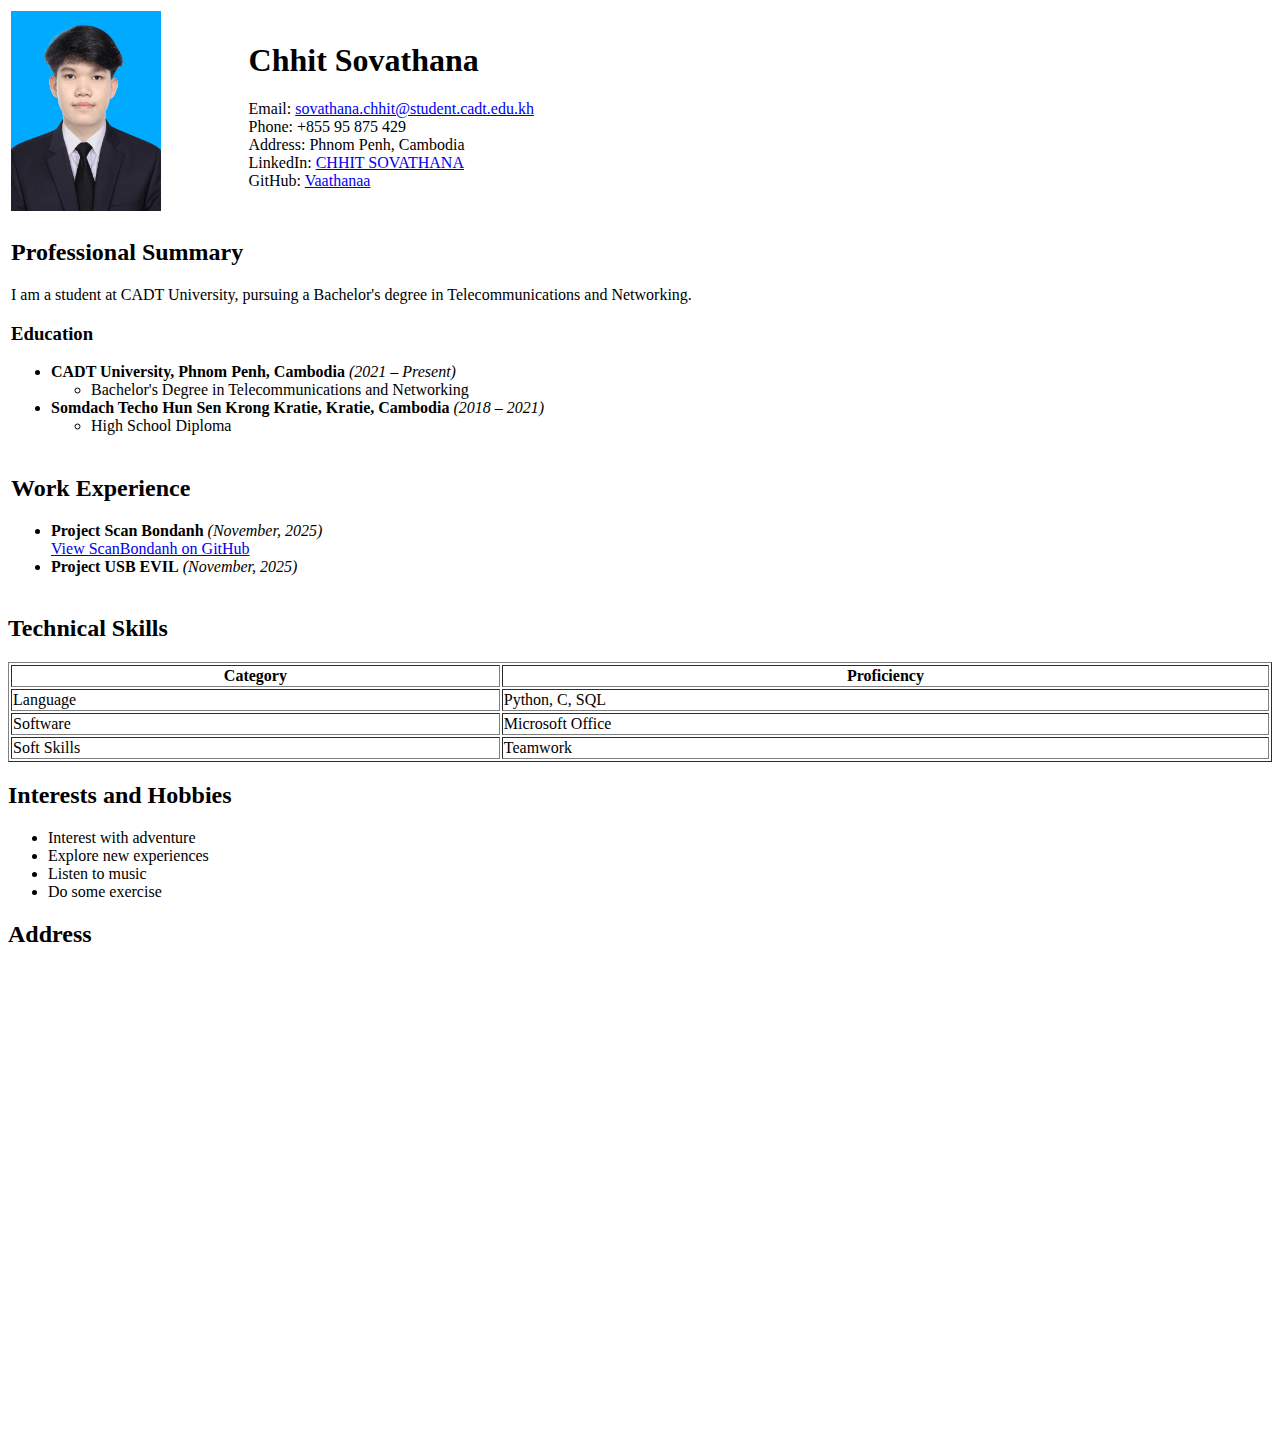
<file: Index.html>
<!DOCTYPE html>
<html lang="en">
  <head>
    <meta charset="UTF-8" />
    <meta name="viewport" content="width=device-width, initial-scale=1.0" />
    <title>Simple CV</title>
  </head>
  <body>
    <table border="0">
      <tr>
        <td>
          <img
            src="Picture.JPG"
            alt="Picture"
            style="width: 150px; height: 200px"
          />
        </td>
        <td>
          <h1>Chhit Sovathana</h1>
          <p>
            Email:
            <a href="mailto:sovathana.chhit@student.cadt.edu.kh">
              sovathana.chhit@student.cadt.edu.kh </a
            ><br />
            Phone: +855 95 875 429<br />
            Address: Phnom Penh, Cambodia<br />
            LinkedIn:
            <a href="https://www.linkedin.com/in/chhit-sovathana-3b3b25228/">
              CHHIT SOVATHANA </a
            ><br />
            GitHub:
            <a href="https://github.com/Vaathanaa">Vaathanaa</a>
          </p>
        </td>
      </tr>

      <tr>
        <td colspan="2">
          <h2>Professional Summary</h2>
          <p>
            I am a student at CADT University, pursuing a Bachelor's degree in
            Telecommunications and Networking.
          </p>

          <h3>Education</h3>
          <ul>
            <li>
              <strong>CADT University, Phnom Penh, Cambodia </strong>
              <em>(2021 – Present)</em>
              <ul>
                <li>Bachelor's Degree in Telecommunications and Networking</li>
              </ul>
            </li>
            <li>
              <strong
                >Somdach Techo Hun Sen Krong Kratie, Kratie, Cambodia </strong
              ><em>(2018 – 2021)</em>
              <ul>
                <li>High School Diploma</li>
              </ul>
            </li>
          </ul>
        </td>
      </tr>

      <tr>
        <td colspan="2">
          <h2>Work Experience</h2>
          <ul>
            <li>
              <strong>Project Scan Bondanh</strong> <em>(November, 2025)</em>
              <br />
              <a href="https://github.com/hornsovisal/Scan-Bondanh"
                >View ScanBondanh on GitHub</a
              >
            </li>
            <li><strong>Project USB EVIL</strong> <em>(November, 2025)</em></li>
          </ul>
        </td>
      </tr>
    </table>

    <h2>Technical Skills</h2>
    <table width="100%" border="1">
      <tr>
        <th>Category</th>
        <th>Proficiency</th>
      </tr>
      <tr>
        <td>Language</td>
        <td>Python, C, SQL</td>
      </tr>
      <tr>
        <td>Software</td>
        <td>Microsoft Office</td>
      </tr>
      <tr>
        <td>Soft Skills</td>
        <td>Teamwork</td>
      </tr>
    </table>

    <h2>Interests and Hobbies</h2>
    <ul>
      <li>Interest with adventure</li>
      <li>Explore new experiences</li>
      <li>Listen to music</li>
      <li>Do some exercise</li>
    </ul>
    <h2>Address</h2>
    <p>
      <iframe
        src="https://www.google.com/maps/embed?pb=!1m18!1m12!1m3!1d4904.819453404893!2d104.90898372596497!3d11.653674438553592!2m3!1f0!2f0!3f0!3m2!1i1024!2i768!4f13.1!3m3!1m2!1s0x310953bad45e4ee1%3A0x6c33cb023d508017!2sCADT%20-%20Innovation%20Center!5e1!3m2!1sen!2skh!4v1768446676681!5m2!1sen!2skh"
        width="100%"
        height="450"
        style="border: 0"
        allowfullscreen=""
        loading="lazy"
        referrerpolicy="no-referrer-when-downgrade"
      ></iframe>
    </p>
  </body>
</html>
</file>
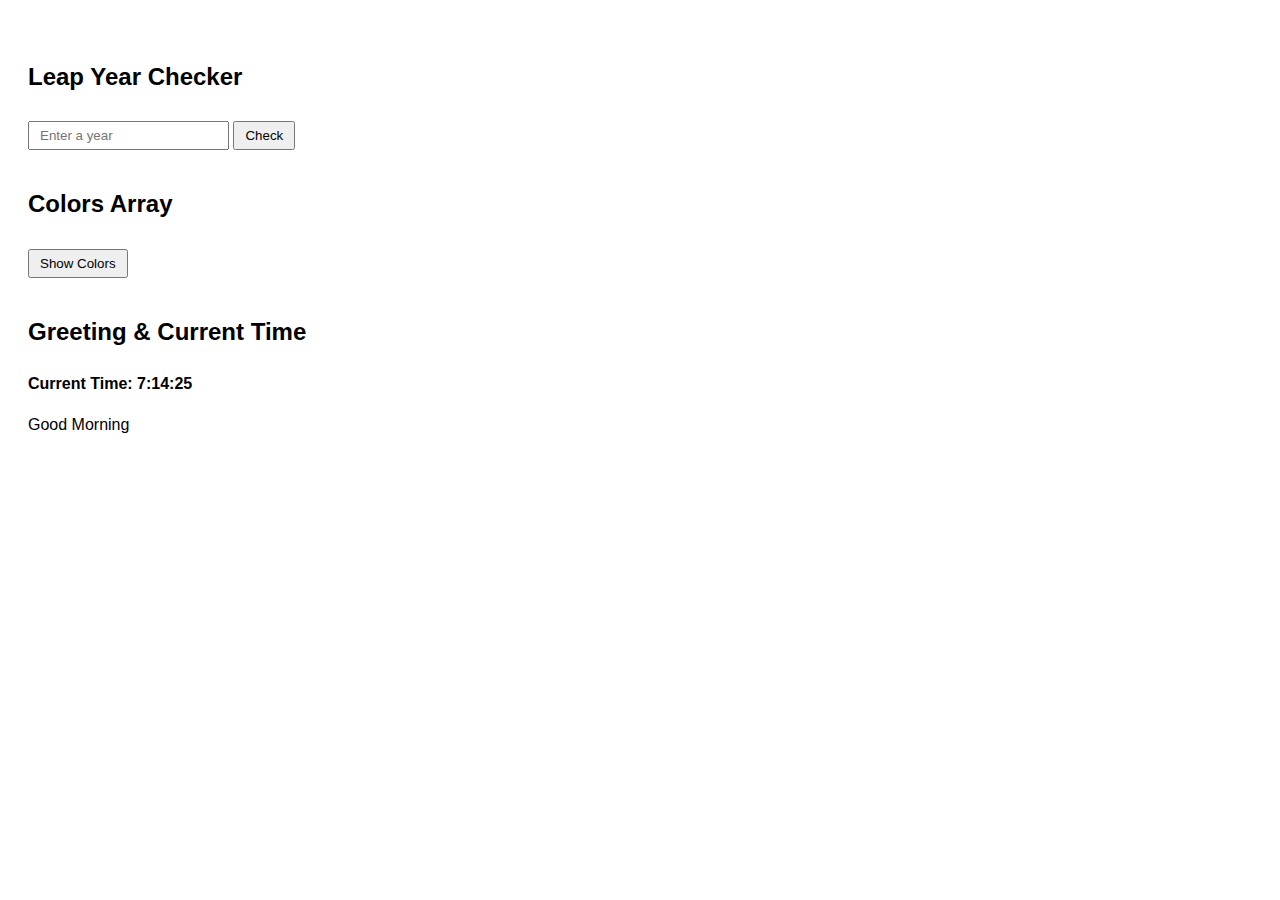
<file: Javascript_LAB1/index.html>
<!DOCTYPE html>
<html lang="en">
<head>
  <meta charset="UTF-8">
  <meta name="viewport" content="width=device-width, initial-scale=1.0">
  <title>Exercises Combined</title>
  <style>
    body {
      font-family: Arial, sans-serif;
      padding: 20px;
      line-height: 1.6;
    }
    h2 {
      margin-top: 30px;
    }
    input, button {
      padding: 5px 10px;
      margin: 5px 0;
    }
    #colorResult {
      font-weight: bold;
      margin-top: 10px;
    }
    #currentTime {
      font-weight: bold;
    }
  </style>
</head>
<body>

  <!-- Exercise 1: Leap Year Checker -->
  <h2>Leap Year Checker</h2>
  <input type="number" id="yearInput" placeholder="Enter a year">
  <button onclick="checkLeapYear()">Check</button>
  <p id="result"></p>

  <!-- Exercise 2: Color Array -->
  <h2>Colors Array</h2>
  <button onclick="showColors()">Show Colors</button>
  <p id="colorResult"></p>

  <!-- Exercise 3: Greeting with Time -->
  <h2>Greeting & Current Time</h2>
  <p id="currentTime"></p>
  <p id="greeting"></p>

  <script>
    // Exercise 1: Leap Year Checker
    function checkLeapYear() {
      const year = document.getElementById("yearInput").value;
      const result = document.getElementById("result");

      if (year === "") {
        result.textContent = "Please enter a year.";
        return;
      }

      if ((year % 4 === 0 && year % 100 !== 0) || (year % 400 === 0)) {
        result.textContent = year + " is a leap year.";
      } else {
        result.textContent = year + " is not a leap year.";
      }
    }

    // Exercise 2: Color Array Join
    function showColors() {
      const colors = ["Red", "Green", "White", "Black"];
      const result = colors.join(", ");
      document.getElementById("colorResult").textContent = result;
      console.log(result);
    }

    // Exercise 3: Greeting with Current Time
    function updateTimeAndGreeting() {
      const now = new Date();
      const hour = now.getHours();
      const minutes = now.getMinutes().toString().padStart(2, "0");
      const seconds = now.getSeconds().toString().padStart(2, "0");

      // Update current time
      const timeString = `${hour}:${minutes}:${seconds}`;
      document.getElementById("currentTime").textContent = "Current Time: " + timeString;

      // Update greeting
      const greetingElement = document.getElementById("greeting");
      if (hour >= 5 && hour < 12) {
        greetingElement.textContent = "Good Morning";
      } else if (hour >= 12 && hour < 18) {
        greetingElement.textContent = "Good Afternoon";
      } else {
        greetingElement.textContent = "Good Evening";
      }
    }

    // Update every second
    setInterval(updateTimeAndGreeting, 1000);

    // Initial call
    updateTimeAndGreeting();
  </script>

</body>
</html>
</file>
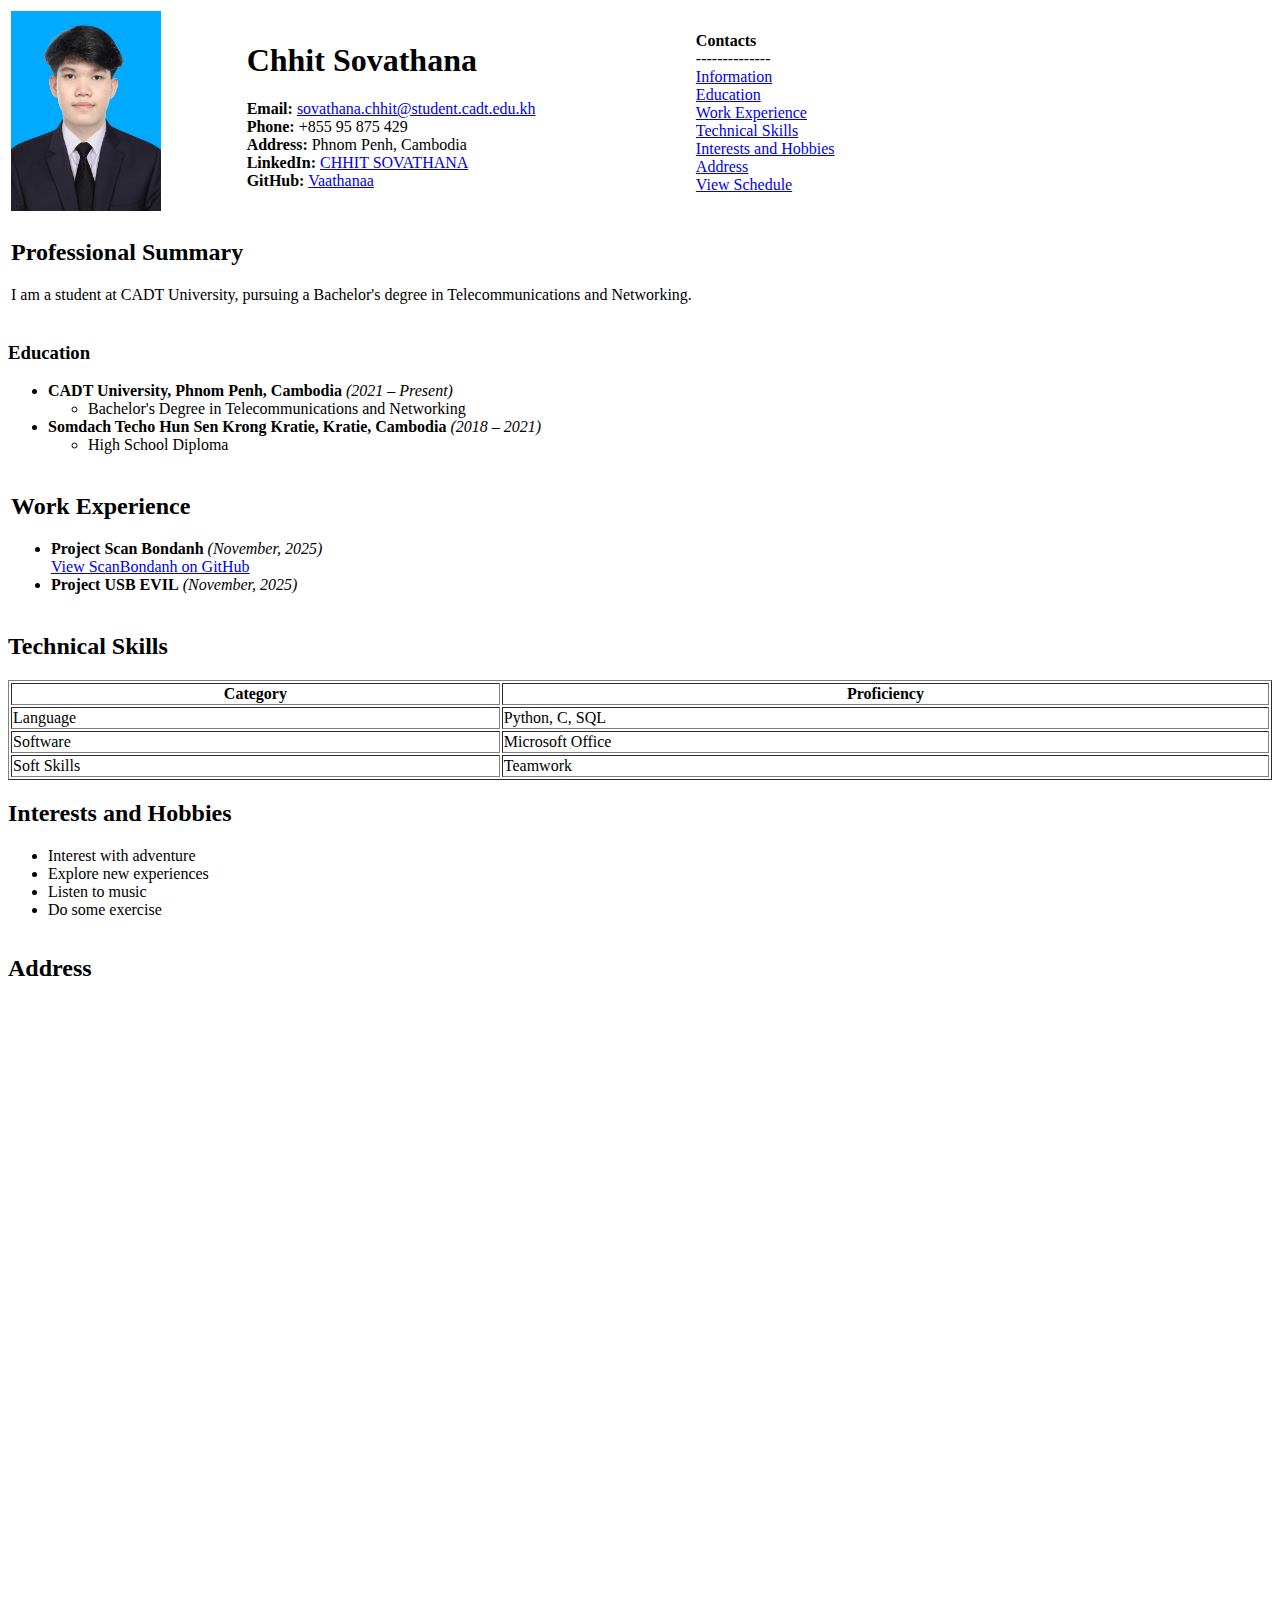
<file: LAB1/Index.html>
<!doctype html>
<html lang="en">
  <head>
    <meta charset="UTF-8" />
    <meta name="viewport" content="width=device-width, initial-scale=1.0" />
    <title>Simple CV</title>
  </head>
  <body>
    <table border="0">
      <tr>
        <td>
          <img
            src="Picture.JPG"
            alt="Picture"
            style="width: 150px; height: 200px"
          />
        </td>
        <td>
          <h1 id="section-about">Chhit Sovathana</h1>
          <p>
            <strong>Email:</strong>
            <a href="mailto:sovathana.chhit@student.cadt.edu.kh">
              sovathana.chhit@student.cadt.edu.kh </a
            ><br />
            <strong>Phone:</strong> +855 95 875 429<br />
            <strong>Address:</strong> Phnom Penh, Cambodia<br />
            <strong>LinkedIn:</strong>
            <a href="https://www.linkedin.com/in/chhit-sovathana-3b3b25228/">
              CHHIT SOVATHANA </a
            ><br />
            <strong>GitHub:</strong>
            <a href="https://github.com/Vaathanaa">Vaathanaa</a>
          </p>
        </td>
        <td>
          <p>
            <strong>Contacts</strong><br />
            --------------<br />
            <a href="#section-about">Information</a><br />
            <a href="#section-education">Education</a> <br />
            <a href="#section-experience">Work Experience</a><br />
            <a href="#section-skills">Technical Skills</a><br />
            <a href="#section-interests">Interests and Hobbies</a><br />
            <a href="#section-address">Address</a><br />
            <a href="schedule.html">View Schedule</a>
          </p>
        </td>
      </tr>

      <tr>
        <td colspan="2">
          <h2>Professional Summary</h2>
          <p>
            I am a student at CADT University, pursuing a Bachelor's degree in
            Telecommunications and Networking.
          </p>
        </td>
      </tr>
    </table>
    <table>
      <h3 id="section-education">Education</h3>
      <ul>
        <li>
          <strong>CADT University, Phnom Penh, Cambodia </strong>
          <em>(2021 – Present)</em>
          <ul>
            <li>Bachelor's Degree in Telecommunications and Networking</li>
          </ul>
        </li>
        <li>
          <strong>Somdach Techo Hun Sen Krong Kratie, Kratie, Cambodia </strong
          ><em>(2018 – 2021)</em>
          <ul>
            <li>High School Diploma</li>
          </ul>
        </li>
      </ul>
    </table>
    <table>
      <tr>
        <td colspan="2">
          <h2 id="section-experience">Work Experience</h2>
          <ul>
            <li>
              <strong>Project Scan Bondanh</strong> <em>(November, 2025)</em>
              <br />
              <a href="https://github.com/hornsovisal/Scan-Bondanh"
                >View ScanBondanh on GitHub</a
              >
            </li>
            <li><strong>Project USB EVIL</strong> <em>(November, 2025)</em></li>
          </ul>
        </td>
      </tr>
    </table>
    <h2 id="section-skills">Technical Skills</h2>
    <table width="100%" border="1">
      <tr>
        <th>Category</th>
        <th>Proficiency</th>
      </tr>
      <tr>
        <td>Language</td>
        <td>Python, C, SQL</td>
      </tr>
      <tr>
        <td>Software</td>
        <td>Microsoft Office</td>
      </tr>
      <tr>
        <td>Soft Skills</td>
        <td>Teamwork</td>
      </tr>
    </table>

    <h2 id="section-interests">Interests and Hobbies</h2>
    <table>
      <ul>
        <li>Interest with adventure</li>
        <li>Explore new experiences</li>
        <li>Listen to music</li>
        <li>Do some exercise</li>
      </ul>
    </table>
    <h2 id="section-address">Address</h2>
    <table>
      <p>
        <iframe
          src="https://www.google.com/maps/embed?pb=!1m18!1m12!1m3!1d4904.819453404893!2d104.90898372596497!3d11.653674438553592!2m3!1f0!2f0!3f0!3m2!1i1024!2i768!4f13.1!3m3!1m2!1s0x310953bad45e4ee1%3A0x6c33cb023d508017!2sCADT%20-%20Innovation%20Center!5e1!3m2!1sen!2skh!4v1768446676681!5m2!1sen!2skh"
          width="100%"
          height="600"
          style="border: 0"
          allowfullscreen=""
          loading="lazy"
          referrerpolicy="no-referrer-when-downgrade"
        ></iframe>
      </p>
    </table>
  </body>
</html>
</file>
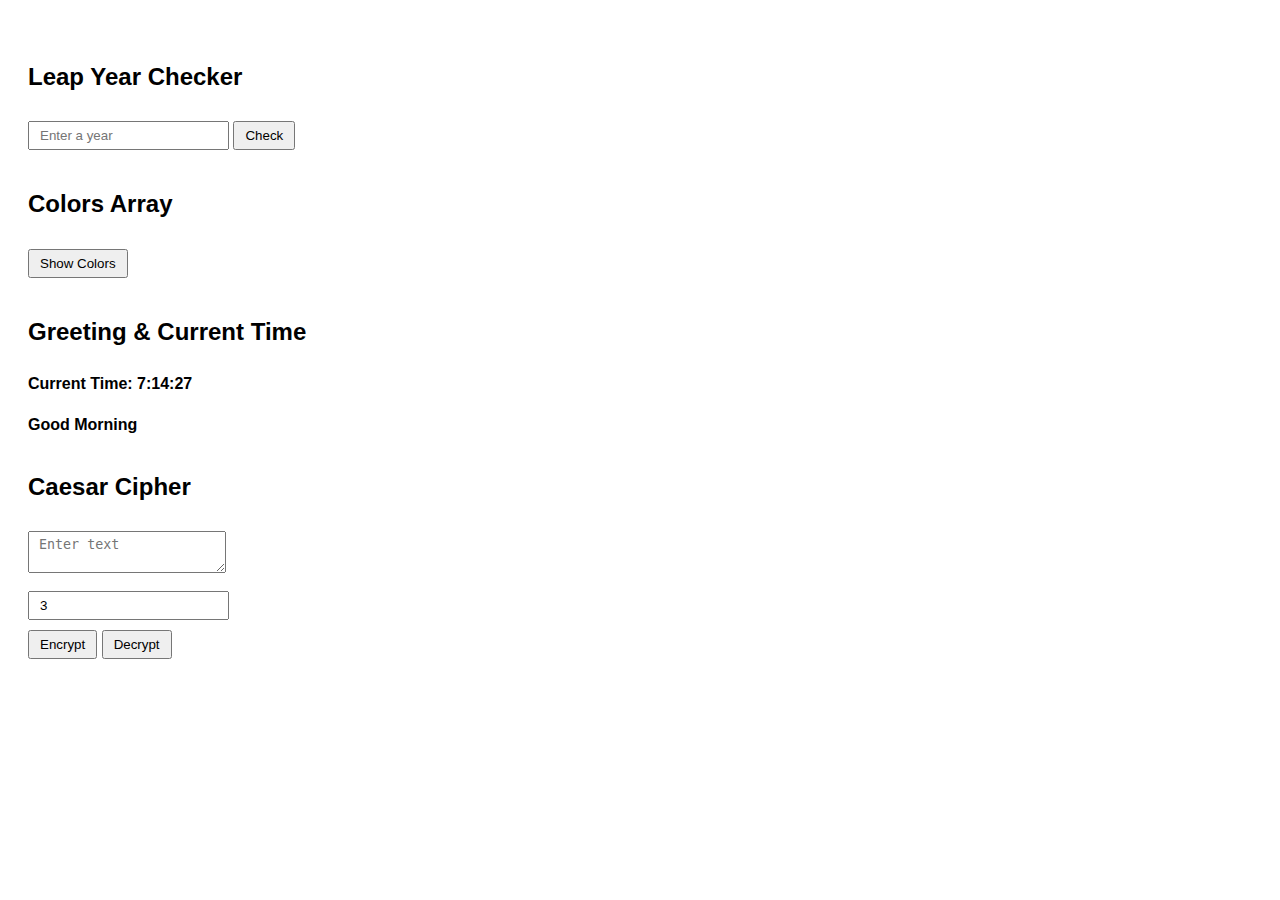
<file: LAB4/index.html>
<!DOCTYPE html>
<html lang="en">
<head>
  <meta charset="UTF-8">
  <meta name="viewport" content="width=device-width, initial-scale=1.0">
  <title>JavaScript Exercise</title>
  <style>
    body {
      font-family: Arial, sans-serif;
      padding: 20px;
      line-height: 1.6;
    }
    h2 {
      margin-top: 30px;
    }
    input, textarea, button {
      padding: 5px 10px;
      margin: 5px 0;
    }
    .output {
      font-weight: bold;
      margin-top: 10px;
    }
  </style>
</head>
<body>

  <!-- Leap Year -->
  <h2>Leap Year Checker</h2>
  <input type="number" id="yearInput" placeholder="Enter a year">
  <button onclick="checkLeapYear()">Check</button>
  <p id="leapResult" class="output"></p>

  <!-- Color Array -->
  <h2>Colors Array</h2>
  <button onclick="showColors()">Show Colors</button>
  <p id="colorResult" class="output"></p>

  <!-- Greeting with Time -->
  <h2>Greeting & Current Time</h2>
  <p id="currentTime" class="output"></p>
  <p id="greeting" class="output"></p>

  <!-- Caesar Cipher -->
  <h2>Caesar Cipher</h2>
  <textarea id="inputText" placeholder="Enter text"></textarea><br>
  <input type="number" id="shift" value="3"><br>
  <button onclick="encryptText()">Encrypt</button>
  <button onclick="decryptText()">Decrypt</button>
  <p id="cipherResult" class="output"></p>

  <script>
    // Leap Year Checker
    function checkLeapYear() {
      const year = document.getElementById("yearInput").value;
      const result = document.getElementById("leapResult");

      if (year === "") {
        result.textContent = "Please enter a year.";
        return;
      }

      if ((year % 4 === 0 && year % 100 !== 0) || (year % 400 === 0)) {
        result.textContent = year + " is a leap year.";
      } else {
        result.textContent = year + " is not a leap year.";
      }
    }

    // Color Array
    function showColors() {
      const colors = ["Red", "Green", "White", "Black"];
      document.getElementById("colorResult").textContent = colors.join(", ");
    }

    // Time & Greeting
    function updateTimeAndGreeting() {
      const now = new Date();
      const hour = now.getHours();
      const minutes = now.getMinutes().toString().padStart(2, "0");
      const seconds = now.getSeconds().toString().padStart(2, "0");

      document.getElementById("currentTime").textContent =
        `Current Time: ${hour}:${minutes}:${seconds}`;

      if (hour >= 5 && hour < 12) {
        document.getElementById("greeting").textContent = "Good Morning";
      } else if (hour >= 12 && hour < 18) {
        document.getElementById("greeting").textContent = "Good Afternoon";
      } else {
        document.getElementById("greeting").textContent = "Good Evening";
      }
    }

    setInterval(updateTimeAndGreeting, 1000);
    updateTimeAndGreeting();

    // Caesar Cipher Encrypt
    function encryptText() {
      const text = document.getElementById("inputText").value;
      const shift = parseInt(document.getElementById("shift").value);
      let result = "";

      for (let char of text) {
        let code = char.charCodeAt(0);

        if (code >= 65 && code <= 90) {
          result += String.fromCharCode(((code - 65 + shift) % 26) + 65);
        } else if (code >= 97 && code <= 122) {
          result += String.fromCharCode(((code - 97 + shift) % 26) + 97);
        } else {
          result += char;
        }
      }

      document.getElementById("cipherResult").textContent = result;
    }

    // Caesar Cipher Decrypt
    function decryptText() {
      const text = document.getElementById("inputText").value;
      const shift = parseInt(document.getElementById("shift").value);
      let result = "";

      for (let char of text) {
        let code = char.charCodeAt(0);

        if (code >= 65 && code <= 90) {
          result += String.fromCharCode(((code - 65 - shift + 26) % 26) + 65);
        } else if (code >= 97 && code <= 122) {
          result += String.fromCharCode(((code - 97 - shift + 26) % 26) + 97);
        } else {
          result += char;
        }
      }

      document.getElementById("cipherResult").textContent = result;
    }
  </script>

</body>
</html>
</file>
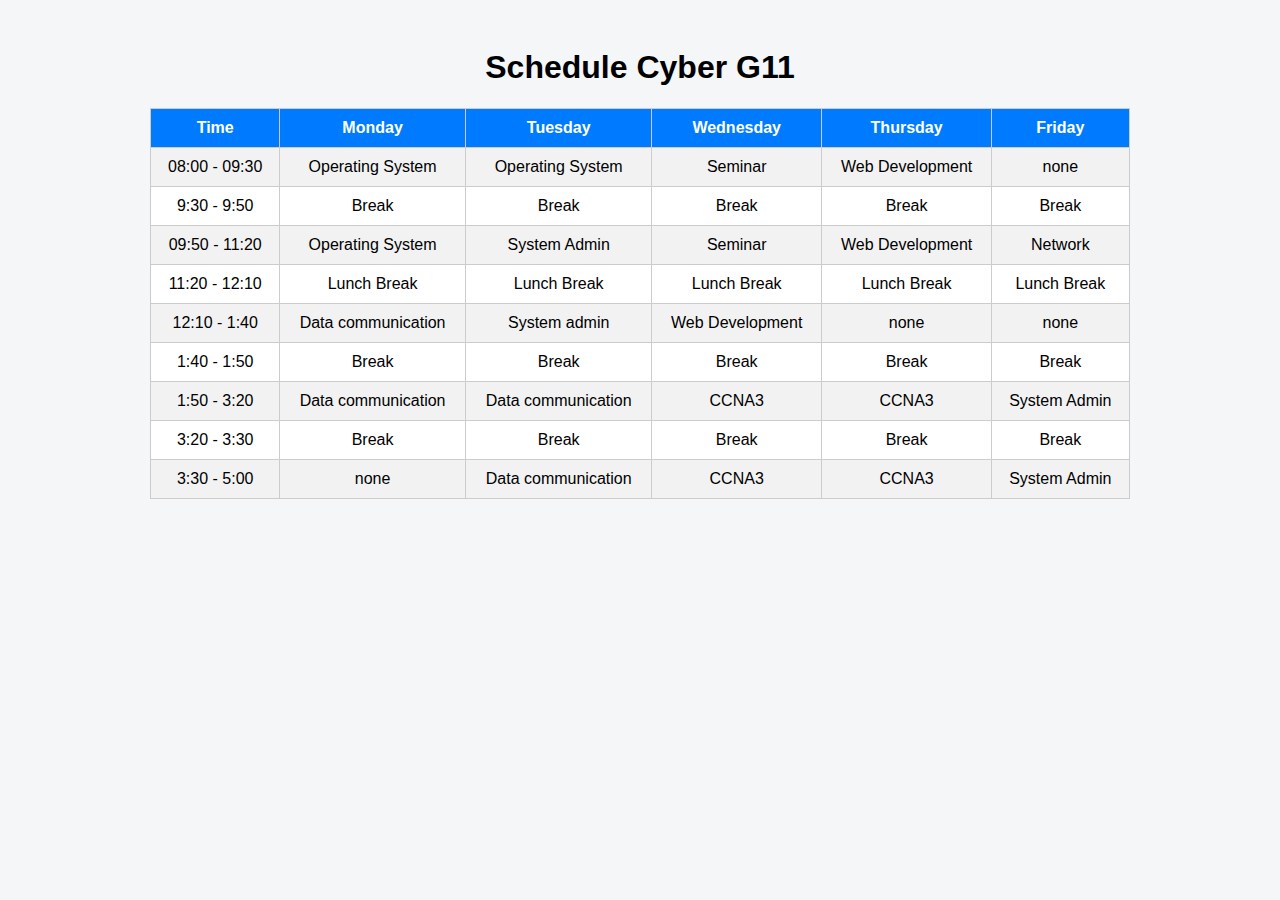
<file: schedule.html>
<!doctype html>
<html lang="en">
  <head>
    <meta charset="UTF-8" />
    <title>schedule Cyber G11</title>
    <style>
      body {
        font-family: Arial, sans-serif;
        background-color: #f4f6f8;
        padding: 20px;
      }
      h1 {
        text-align: center;
      }
      table {
        width: 80%;
        margin: auto;
        border-collapse: collapse;
        background: white;
      }
      th,
      td {
        border: 1px solid #ccc;
        padding: 10px;
        text-align: center;
      }
      th {
        background-color: #007bff;
        color: white;
      }
      tr:nth-child(even) {
        background-color: #f2f2f2;
      }
    </style>
  </head>
  <body>
    <h1>Schedule Cyber G11</h1>

    <table>
      <tr>
        <th>Time</th>
        <th>Monday</th>
        <th>Tuesday</th>
        <th>Wednesday</th>
        <th>Thursday</th>
        <th>Friday</th>
      </tr>

      <tr>
        <td>08:00 - 09:30</td>
        <td>Operating System</td>
        <td>Operating System</td>
        <td>Seminar</td>
        <td>Web Development</td>
        <td>none</td>
      </tr>
      <tr>
        <td>9:30 - 9:50</td>
        <td>Break</td>
        <td>Break</td>
        <td>Break</td>
        <td>Break</td>
        <td>Break</td>
      </tr>

      <tr>
        <td>09:50 - 11:20</td>
        <td>Operating System</td>
        <td>System Admin</td>
        <td>Seminar</td>
        <td>Web Development</td>
        <td>Network</td>
      </tr>
      <tr>
        <td>11:20 - 12:10</td>
        <td>Lunch Break</td>
        <td>Lunch Break</td>
        <td>Lunch Break</td>
        <td>Lunch Break</td>
        <td>Lunch Break</td>
      </tr>

      <tr>
        <td>12:10 - 1:40</td>
        <td>Data communication</td>
        <td>System admin</td>
        <td>Web Development</td>
        <td>none</td>
        <td>none</td>
      </tr>
      <tr>
        <td>1:40 - 1:50</td>
        <td>Break</td>
        <td>Break</td>
        <td>Break</td>
        <td>Break</td>
        <td>Break</td>
      </tr>

      <tr>
        <td>1:50 - 3:20</td>
        <td>Data communication</td>
        <td>Data communication</td>
        <td>CCNA3</td>
        <td>CCNA3</td>
        <td>System Admin</td>
      </tr>
      <tr>
        <td>3:20 - 3:30</td>
        <td>Break</td>
        <td>Break</td>
        <td>Break</td>
        <td>Break</td>
        <td>Break</td>
      </tr>
      <tr>
        <td>3:30 - 5:00</td>
        <td>none</td>
        <td>Data communication</td>
        <td>CCNA3</td>
        <td>CCNA3</td>
        <td>System Admin</td>
      </tr>
    </table>
  </body>
</html>
</file>
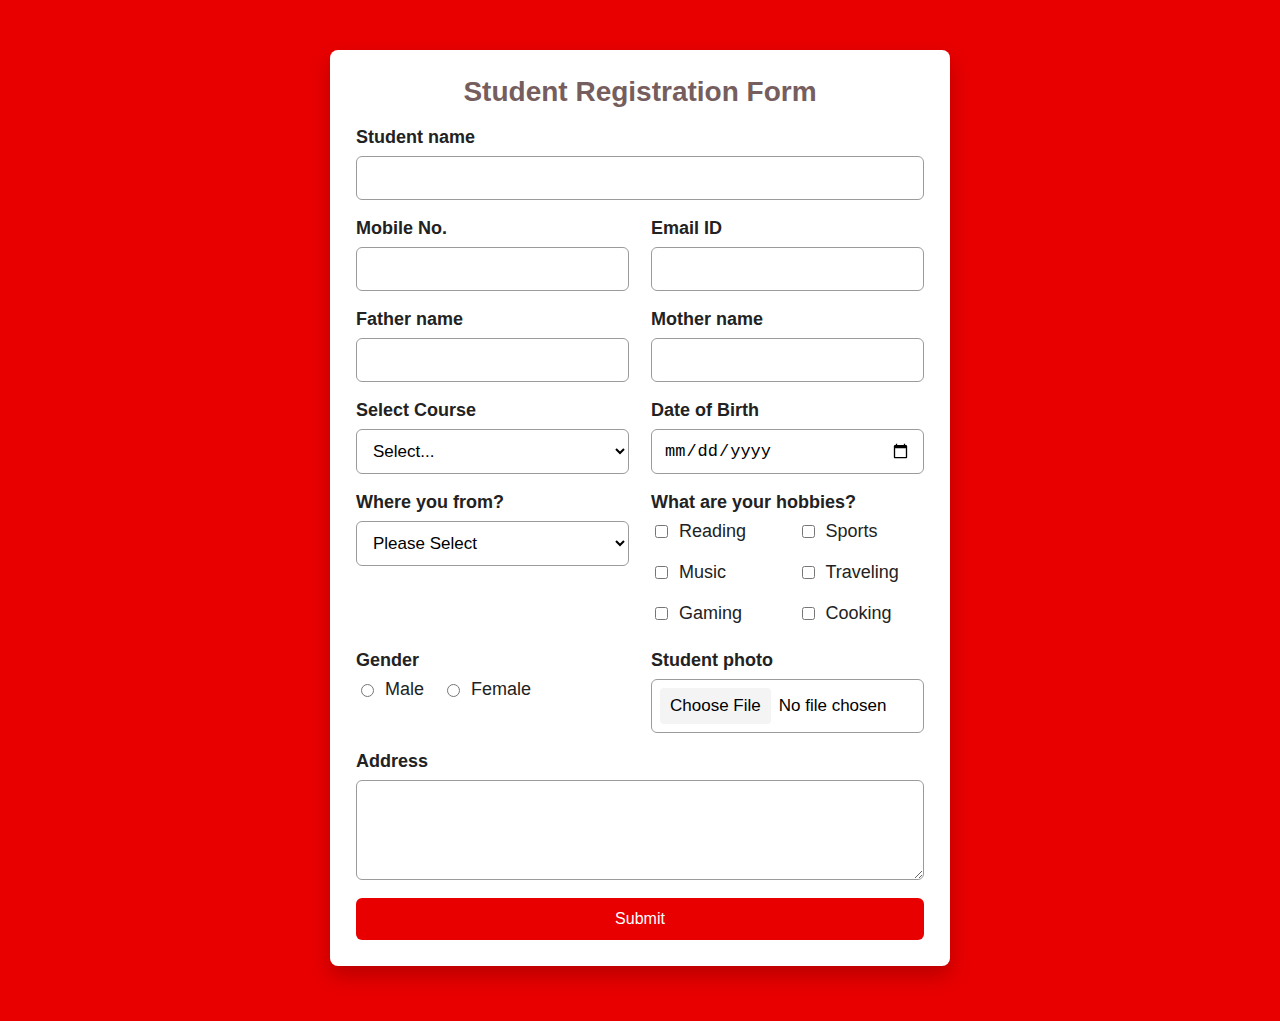
<file: LAB2/Register.html>
<!doctype html>
<html lang="en">
  <head>
    <meta charset="UTF-8" />
    <meta name="viewport" content="width=device-width, initial-scale=1.0" />
    <title>Student Registration</title>
    <link rel="stylesheet" href="style.css" />
  </head>

  <body>
    <form action="/submit_registration" method="post">
      <h1>Student Registration Form</h1>
      <div class="form-group">
        <label for="username"><strong>Student name</strong></label>
        <input type="text" id="username" name="username" required />
      </div>

      <div class="form-row">
        <div>
          <label for="mobile"><strong>Mobile No.</strong></label>
          <input type="text" id="mobile" name="mobile" required />
        </div>
        <div>
          <label for="email"><strong>Email ID</strong></label>
          <input type="email" id="email" name="email" required />
        </div>
      </div>

      <div class="form-row">
        <div>
          <label for="fathername"><strong>Father name</strong></label>
          <input type="text" id="fathername" name="fathername" required />
        </div>
        <div>
          <label for="mothername"><strong>Mother name</strong></label>
          <input type="text" id="mothername" name="mothername" required />
        </div>
      </div>

      <div class="form-row">
        <div>
          <label for="course"><strong>Select Course</strong></label>
          <select id="course" name="course" required>
            <option value="" disabled selected hidden>Select...</option>
            <option value="CCNA3">CCNA3</option>
            <option value="WEB DEVELOPMENT">WEB DEVELOPMENT</option>
            <option value="SYSTEM ADMINISTRATION">SYSTEM ADMINISTRATION</option>
            <option value="OPERATING SYSTEM">OPERATING SYSTEM</option>
          </select>
        </div>
        <div>
          <label for="dob"><strong>Date of Birth</strong></label>
          <input type="date" id="dob" name="dob" required />
        </div>
      </div>
      <div class="form-row">
        <div>
          <label for="province"><strong>Where you from?</strong></label>
          <select id="province" name="province" required>
            <option value="" disabled selected hidden>Please Select</option>
            <option value="CCNA3">Phnom Penh</option>
            <option value="WEB DEVELOPMENT">Siem Reap</option>
            <option value="SYSTEM ADMINISTRATION">Battambang</option>
            <option value="OPERATING SYSTEM">Kampong Cham</option>
          </select>
        </div>
        <div>
          <label><strong>What are your hobbies?</strong></label>
          <div class="hobbies-grid">
            <label
              ><input type="checkbox" name="hobit" value="reading" />
              Reading</label
            >
            <label
              ><input type="checkbox" name="hobit" value="sports" />
              Sports</label
            >
            <label
              ><input type="checkbox" name="hobit" value="music" /> Music</label
            >
            <label
              ><input type="checkbox" name="hobit" value="traveling" />
              Traveling</label
            >
            <label
              ><input type="checkbox" name="hobit" value="gaming" />
              Gaming</label
            >
            <label
              ><input type="checkbox" name="hobit" value="cooking" />
              Cooking</label
            >
          </div>
        </div>
      </div>
      <div class="form-row">
        <div>
          <label for="gender"><strong>Gender</strong></label>
          <div class="inline-group">
            <label
              ><input
                type="radio"
                id="male"
                name="gender"
                value="Male"
                required
              />
              Male</label
            >
            <label
              ><input type="radio" id="female" name="gender" value="Female" />
              Female</label
            >
          </div>
        </div>

        <div>
          <label for="photo"><strong>Student photo</strong></label>
          <input
            type="file"
            id="photo"
            name="photo"
            accept="image/*"
            required
          />
        </div>
      </div>
      <div class="form-row">
        <div class="full-span">
          <label for="address"><strong>Address</strong></label>
          <textarea id="address" name="address" rows="4" required></textarea>
        </div>
      </div>
      <button type="submit">Submit</button>
    </form>
  </body>
</html>
</file>
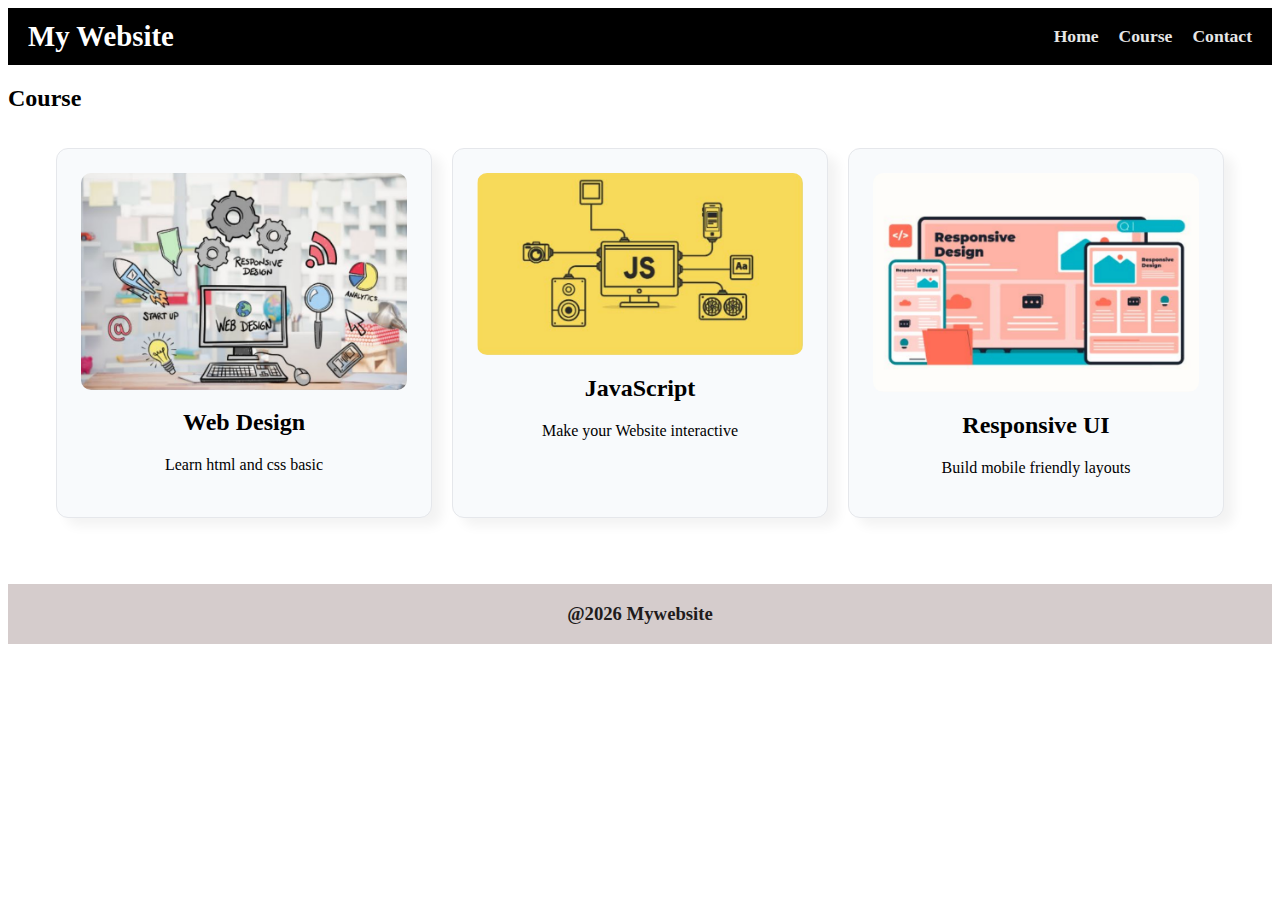
<file: LAB3/Web.html>
<!DOCTYPE html>
<html lang="en">
<head>
    <meta charset="UTF-8">
    <meta name="viewport" content="width=device-width, initial-scale=1.0">
    <title>WEB DEVELOPMENT</title>
    <link rel="stylesheet" href="style2.css">
</head>
<body>
    <div class="header">
        <h1><strong>My Website</strong></h1>
        <h2>Home</h2>
        <h2>Course</h2>
        <h2>Contact</h2>
    </div>
    <h2>Course</h2>
    <div class="content">
        <div class="web">
            <img src="web.png" alt="web development" width="400" height="300">
            <h2>Web Design</h2>
             <p>Learn html and css basic</p>
        </div>

        <div class="java">
            <img src="java.png" alt="javascript" width="400" height="300">
            <h2>JavaScript</h2>
            <p>Make your Website interactive</p>
        </div>

        <div class="ui">
        <img src="ui.png" alt="responsive design" width="400" height="300">
        <h2>Responsive UI</h2>
        <p>Build mobile friendly layouts</p>
        </div>
    </div>
    <div class="description">
    <h3>@2026 Mywebsite</h3>
    </div>



</body>
</html>
</file>
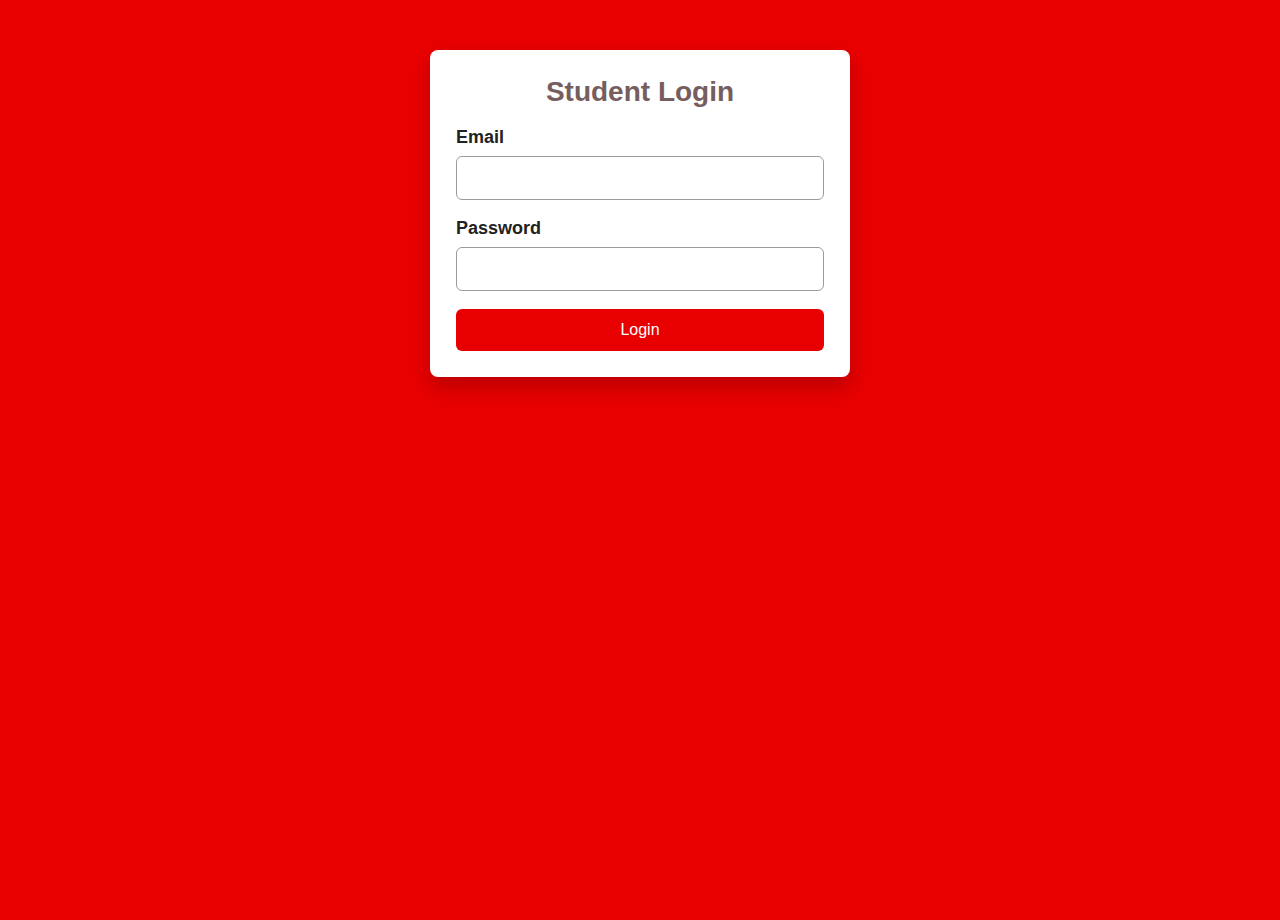
<file: LAB6/login.html>
<!doctype html>
<html lang="en">
  <head>
    <meta charset="UTF-8" />
    <meta name="viewport" content="width=device-width, initial-scale=1.0" />
    <title>Student Login</title>

    <style>
      /* PAGE BACKGROUND + CENTERING */
      * {
        box-sizing: border-box;
      }
      body {
        margin-top: 10px;
        margin-bottom: 10px;
        max-width: 800px;
        margin-left: auto;
        margin-right: auto;
        font-family: "Segoe UI", Tahoma, Arial, sans-serif;
        background: #e80000;
        min-height: 100vh;
        display: flex;
        justify-content: center;
        align-items: flex-start;
        padding: 40px 16px;
      }

      /* WHITE CARD FORM */
      form {
        background: #fff;
        width: 100%;
        max-width: 420px;
        border-radius: 8px;
        box-shadow: 0 10px 20px rgba(0, 0, 0, 0.2);
        padding: 26px;
      }

      /* HEADING */
      h1 {
        margin-top: 0;
        text-align: center;
        font-size: 28px;
        font-weight: 700;
        color: #765e5e;
      }

      /* LABEL ABOVE INPUT */
      label {
        display: block;
        margin-bottom: 8px;
        color: #222;
        font-size: 18px;
      }

      /* FORM GROUPS */
      .form-group {
        margin-bottom: 18px;
      }

      /* INPUTS */
      input[type="text"],
      input[type="password"],
      input[type="email"] {
        width: 100%;
        padding: 11px 12px;
        border: 1px solid #9b9b9b;
        border-radius: 6px;
        font-size: 17px;
        background: #fff;
      }

      input:focus {
        outline: none;
        box-shadow: 0 0 0 4px rgba(232, 0, 0, 0.07);
        border-color: #e80000;
      }

      /* SUBMIT BUTTON */
      button {
        display: block;
        width: 100%;
        padding: 12px;
        background: #e80000;
        color: #fff;
        border: none;
        border-radius: 6px;
        font-size: 16px;
        cursor: pointer;
        margin-top: 14px;
      }
      button:hover {
        background: #c70000;
      }

      /* RESPONSIVE */
      @media (max-width: 640px) {
        h1 {
          font-size: 22px;
        }
        form {
          padding: 20px;
        }
      }
    </style>
  </head>

  <body>
    <form id="loginForm" action="/login" method="post">
      <h1>Student Login</h1>

      <div class="form-group">
        <label for="email"><strong>Email</strong></label>
        <input type="email" id="email" name="email" required />
      </div>

      <div class="form-group">
        <label for="password"><strong>Password</strong></label>
        <input type="password" id="password" name="password" required />
      </div>

      <button type="submit">Login</button>
    </form>
    <script>
      const loginForm = document.getElementById("loginForm");

      loginForm.addEventListener("submit", function (e) {
        e.preventDefault();

        const email = document.getElementById("email").value.trim();

        document.cookie =
          "studentEmail=" +
          encodeURIComponent(email) +
          "; max-age=86400; path=/; SameSite=Lax";

        window.location.href = "register.html";
      });
    </script>
  </body>
</html>
</file>
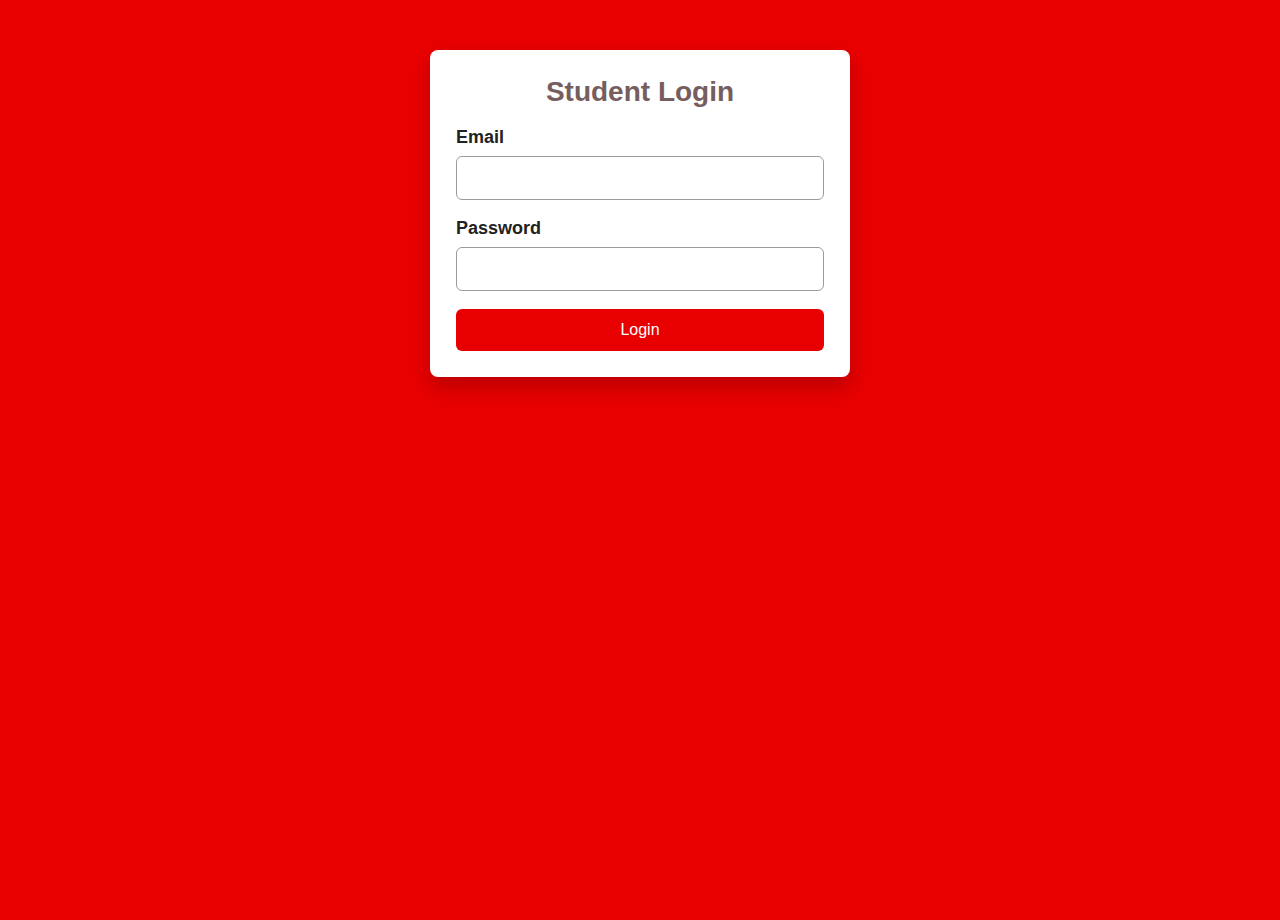
<file: LAB6/register.html>
<!doctype html>
<html lang="en">
  <head>
    <meta charset="UTF-8" />
    <meta name="viewport" content="width=device-width, initial-scale=1.0" />
    <title>Student Registration</title>

    <style>
      /* PAGE BACKGROUND + CENTERING */
      * {
        box-sizing: border-box;
      }
      body {
        margin-top: 10px;
        margin-bottom: 10px;
        max-width: 800px;
        margin-left: auto;
        margin-right: auto;
        font-family: "Segoe UI", Tahoma, Arial, sans-serif;
        background: #e80000; /* red page */
        min-height: 100vh;
        display: flex;
        justify-content: center;
        align-items: flex-start;
        padding: 40px 16px;
      }

      .page-content {
        width: 100%;
        max-width: 620px;
      }

      /* WHITE CARD FORM */
      form {
        background: #fff;
        width: 100%;
        max-width: 620px;
        border-radius: 8px;
        box-shadow: 0 10px 20px rgba(0, 0, 0, 0.2);
        padding: 26px;
      }

      /* HEADING */
      h1 {
        margin-top: 0;
        text-align: center;
        font-size: 28px;
        font-weight: 700;
        color: #765e5e;
      }

      /* LABEL ABOVE INPUT */
      label {
        display: block;
        margin-bottom: 8px;
        color: #222;
        font-size: 18px;
      }

      /* FORM GROUPS */
      .form-group {
        margin-bottom: 18px;
      }

      /* TWO-COLUMN ROWS */
      .form-row {
        display: grid;
        grid-template-columns: 1fr 1fr; /* two equal columns */
        gap: 22px;
        margin-bottom: 18px;
        align-items: start;
      }
      .form-row > div {
        display: flex;
        flex-direction: column;
        min-width: 0; /* prevents overflow in grid */
      }
      .full-span {
        grid-column: 1 / -1;
      }

      /* INPUTS / SELECTS / TEXTAREA */
      input[type="text"],
      input[type="email"],
      input[type="password"],
      input[type="date"],
      select,
      textarea,
      input[type="file"] {
        width: 100%;
        padding: 11px 12px;
        border: 1px solid #9b9b9b;
        border-radius: 6px;
        font-size: 17px;
        background: #fff;
      }

      input[type="file"] {
        padding: 8px;
      }

      input:focus,
      select:focus,
      textarea:focus {
        outline: none;
        box-shadow: 0 0 0 4px rgba(232, 0, 0, 0.07);
        border-color: #e80000;
      }

      /* file selector button styling */
      input[type="file"]::file-selector-button {
        border: none;
        background: #f4f4f4;
        padding: 8px 10px;
        border-radius: 4px;
        margin-right: 8px;
      }

      /* Radio & checkbox inline layout */
      .inline-group {
        display: flex;
        gap: 18px;
        align-items: center;
      }
      .inline-group label {
        display: inline-flex;
        gap: 8px;
        align-items: center;
        font-weight: 500;
      }
      input[type="radio"],
      input[type="checkbox"] {
        width: auto;
      }
      .hobbies-grid {
        display: grid;
        grid-template-columns: 1fr 1fr; /* 2 columns */
        gap: 12px 20px; /* row-gap 12px, column-gap 20px */
      }
      .hobbies-grid label {
        display: flex;
        align-items: center;
        gap: 8px; /* space between checkbox and text */
      }

      /* Address */
      textarea {
        min-height: 100px;
        resize: vertical;
      }

      /* SUBMIT BUTTON */
      button {
        display: block;
        width: 100%;
        padding: 12px;
        background: #e80000;
        color: #fff;
        border: none;
        border-radius: 6px;
        font-size: 16px;
        cursor: pointer;
        margin-top: 14px;
      }
      button:hover {
        background: #c70000;
      }

      .saved-users {
        background: #fff;
        width: 100%;
        border-radius: 8px;
        box-shadow: 0 10px 20px rgba(0, 0, 0, 0.2);
        padding: 26px;
        margin-top: 16px;
      }

      .saved-users h2 {
        margin: 0 0 12px;
        color: #765e5e;
      }

      .saved-users ul {
        list-style: none;
        padding: 0;
        margin: 0;
      }

      .saved-users li {
        border: 1px solid #9b9b9b;
        border-radius: 6px;
        padding: 10px;
        margin-bottom: 10px;
      }

      .saved-users p {
        margin: 0 0 6px;
      }

      .delete-btn {
        width: auto;
        margin-top: 0;
        display: inline-block;
        padding: 8px 10px;
        font-size: 14px;
      }

      /* RESPONSIVE: stack columns on small screens */
      @media (max-width: 640px) {
        .form-row {
          grid-template-columns: 1fr;
        }
        h1 {
          font-size: 22px;
        }
        form {
          padding: 20px;
        }
      }
    </style>
  </head>

  <body>
    <div class="page-content">
      <form id="registerForm" action="/submit_registration" method="post">
        <h1>Student Registration Form</h1>
        <div class="form-group">
          <label for="fullName"><strong>Full Name</strong></label>
          <input type="text" id="fullName" name="fullName" required />
        </div>

        <div class="form-group">
          <label for="email"><strong>Email</strong></label>
          <input type="email" id="email" name="email" required />
        </div>

        <div class="form-group">
          <label for="password"><strong>Password</strong></label>
          <input type="password" id="password" name="password" required />
        </div>

        <button type="submit">Submit</button>
        <button id="logoutBtn" type="button">Logout</button>
      </form>

      <section class="saved-users">
        <h2>Saved Users</h2>
        <ul id="usersList"></ul>
      </section>
    </div>
    <script>
      if (!document.cookie.includes("studentEmail=")) {
        window.location.href = "login.html";
      }

      const registerForm = document.getElementById("registerForm");
      const usersList = document.getElementById("usersList");
      const logoutBtn = document.getElementById("logoutBtn");

      function getUsers() {
        return JSON.parse(localStorage.getItem("users")) || [];
      }

      function renderUsers() {
        const users = getUsers();

        if (users.length === 0) {
          usersList.innerHTML = "<li>No data in localStorage.</li>";
          return;
        }

        usersList.innerHTML = users
          .map(
            (user, index) =>
              `<li>
                <p><strong>Full Name:</strong> ${user.fullName}</p>
                <p><strong>Email:</strong> ${user.email}</p>
                <button class="delete-btn" data-index="${index}" type="button">Delete</button>
              </li>`
          )
          .join("");
      }

      function deleteUser(index) {
        const users = getUsers();
        users.splice(index, 1);
        localStorage.setItem("users", JSON.stringify(users));
        renderUsers();
      }

      usersList.addEventListener("click", function (e) {
        if (e.target.classList.contains("delete-btn")) {
          deleteUser(Number(e.target.dataset.index));
        }
      });

      logoutBtn.addEventListener("click", function () {
        document.cookie =
          "studentEmail=; expires=Thu, 01 Jan 1970 00:00:00 GMT; path=/; SameSite=Lax";
        window.location.href = "login.html";
      });

      registerForm.addEventListener("submit", function (e) {
        e.preventDefault();

        const newUser = {
          fullName: document.getElementById("fullName").value.trim(),
          email: document.getElementById("email").value.trim(),
          password: document.getElementById("password").value,
          createdAt: new Date().toISOString(),
        };

        const users = JSON.parse(localStorage.getItem("users")) || [];
        users.push(newUser);
        localStorage.setItem("users", JSON.stringify(users));

        alert("Registration data saved to localStorage!");
        registerForm.reset();
        renderUsers();
      });

      renderUsers();
    </script>
  </body>
</html>
</file>
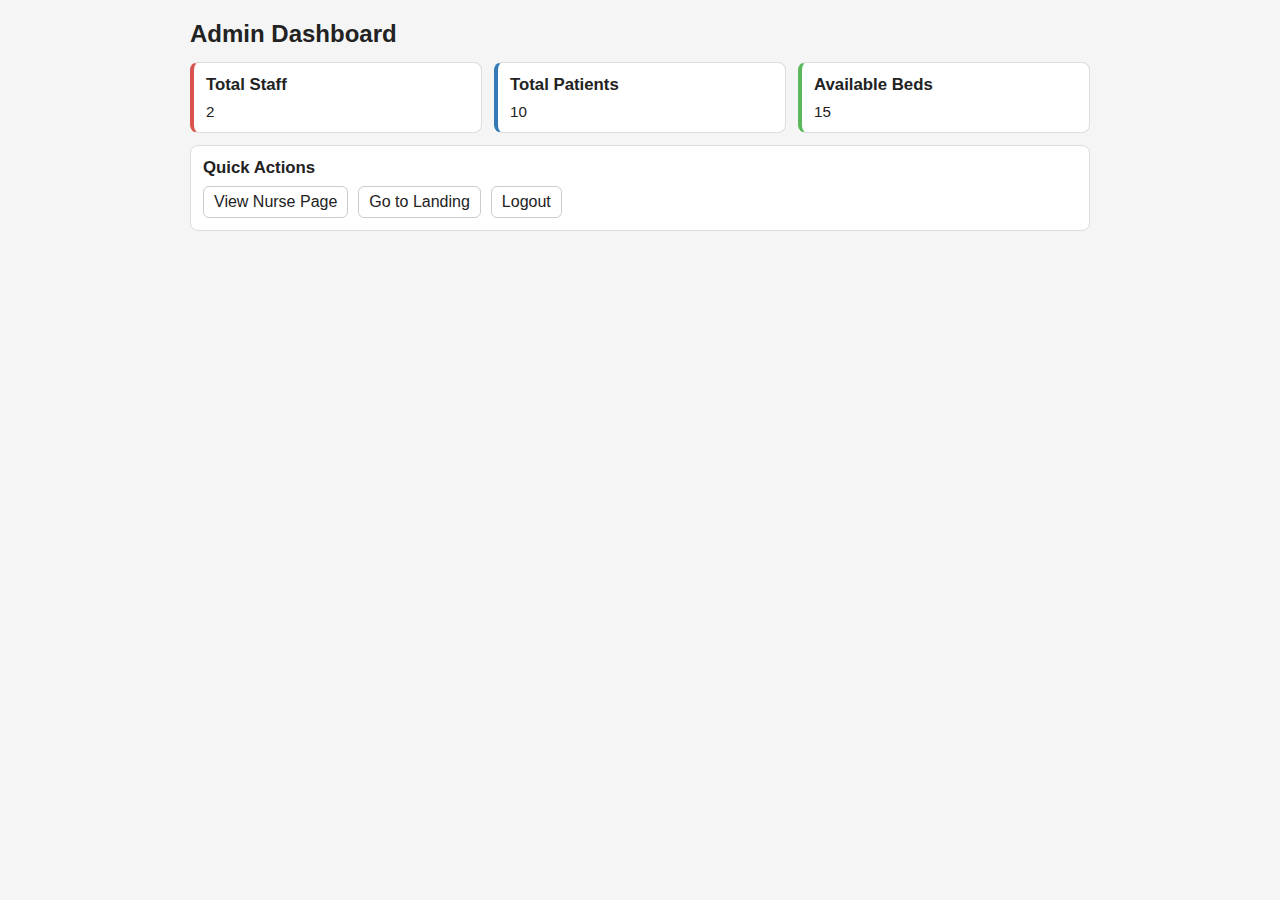
<file: MIDTERM/admin.html>
<!DOCTYPE html>
<html lang="en">
<head>
    <meta charset="UTF-8">
    <meta name="viewport" content="width=device-width, initial-scale=1.0">
    <title>Admin Page</title>
        <style>
            * {
                box-sizing: border-box;
            }

            body {
                margin: 0;
                font-family: "Segoe UI", Tahoma, Arial, sans-serif;
                background: #f5f5f5;
                color: #222;
                padding: 20px;
            }

            .page-container {
                max-width: 900px;
                margin: 0 auto;
            }

            .page-header {
                display: flex;
                justify-content: space-between;
                align-items: center;
                margin-bottom: 14px;
            }

            .page-header h1 {
                margin: 0;
                font-size: 1.5rem;
            }

            .dashboard-grid {
                display: grid;
                grid-template-columns: repeat(auto-fit, minmax(240px, 1fr));
                gap: 12px;
            }

            .card {
                background: #fff;
                border: 1px solid #ddd;
                border-radius: 8px;
                padding: 12px;
            }

            .card h2 {
                margin: 0 0 8px;
                font-size: 1.05rem;
            }

            .card p {
                margin: 0;
                font-size: 0.95rem;
            }

            .patient-alert {
                border-left: 4px solid #d9534f;
            }

            .bed-availability {
                border-left: 4px solid #337ab7;
            }

            .database-status {
                border-left: 4px solid #5cb85c;
            }

            .users-card {
                grid-column: 1 / -1;
            }

            .actions {
                display: flex;
                flex-wrap: wrap;
                gap: 10px;
            }

            .actions a {
                text-decoration: none;
                border: 1px solid #ccc;
                border-radius: 6px;
                background: #fff;
                color: #222;
                padding: 6px 10px;
            }

            .actions a:hover {
                background: #eee;
            }
        </style>
</head>
<body>
        <main class="page-container">
            <header class="page-header">
                <h1>Admin Dashboard</h1>
            </header>

            <section class="dashboard-grid">
                <article class="card patient-alert">
                    <h2>Total Staff</h2>
                    <p>2</p>
                </article>

                <article class="card bed-availability">
                    <h2>Total Patients</h2>
                    <p>10</p>
                </article>

                <article class="card database-status">
                    <h2>Available Beds</h2>
                    <p>15</p>
                </article>

                <article class="card users-card">
                    <h2>Quick Actions</h2>
                    <div class="actions">
                        <a href="Nurse.html">View Nurse Page</a>
                        <a href="Landing.html">Go to Landing</a>
                        <a href="login.html">Logout</a>
                    </div>
                </article>
            </section>
        </main>
</body>
</html>
</file>
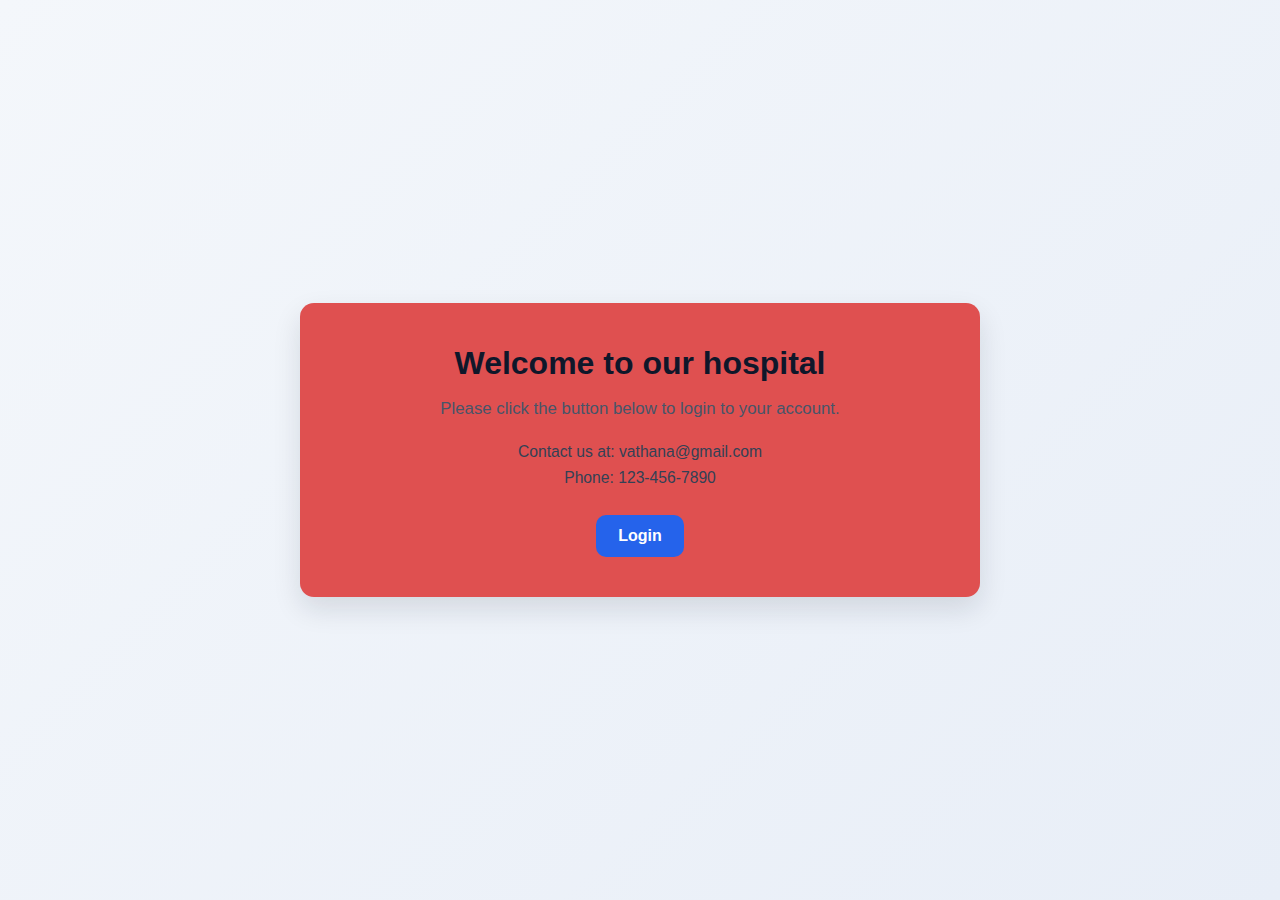
<file: MIDTERM/Landing.html>
<!DOCTYPE html>
<html lang="en">
<head>
    <meta charset="UTF-8">
    <meta name="viewport" content="width=device-width, initial-scale=1.0">
    <title>Landing Page</title>
    <style>
      * {
        box-sizing: border-box;
      }

      body {
        margin: 0;
        min-height: 100vh;
        display: flex;
        justify-content: center;
        align-items: center;
        padding: 24px;
        font-family: "Segoe UI", Tahoma, Arial, sans-serif;
        background: linear-gradient(135deg, #f4f7fb 0%, #e8eef7 100%);
        color: #1e293b;
      }

      .page-content {
        width: 100%;
        max-width: 680px;
        text-align: center;
        background: #df5050;
        border-radius: 14px;
        padding: 40px 28px;
        box-shadow: 0 12px 28px rgba(15, 23, 42, 0.12);
      }

      h1 {
        margin: 0;
        font-size: 2rem;
        line-height: 1.3;
        color: #0f172a;
      }

      .subtitle {
        margin: 14px 0 0;
        font-size: 1.05rem;
        color: #475569;
      }

      .contact-information {
        margin-top: 24px;
        display: grid;
        gap: 8px;
      }

      .contact-information p {
        margin: 0;
        font-size: 0.98rem;
        color: #334155;
      }

      .back-to-landing-page {
        margin-top: 28px;
      }

      .back-to-landing-page a {
        display: inline-block;
        padding: 12px 22px;
        border-radius: 10px;
        background: #2563eb;
        color: #ffffff;
        text-decoration: none;
        font-weight: 600;
        transition: background-color 0.25s ease;
      }

      .back-to-landing-page a:hover {
        background: #1d4ed8;
      }
    </style>
</head>
<body>
    <div class="page-content">
        <h1>Welcome to our hospital</h1>
        <p class="subtitle">Please click the button below to login to your account.</p>

        <div class="contact-information">
            <p>Contact us at: vathana@gmail.com</p>
            <p>Phone: 123-456-7890</p>
        </div>

        <div class="back-to-landing-page">
            <a href="login.html">Login</a>
        </div>
    </div>
</body>
</html>
</file>
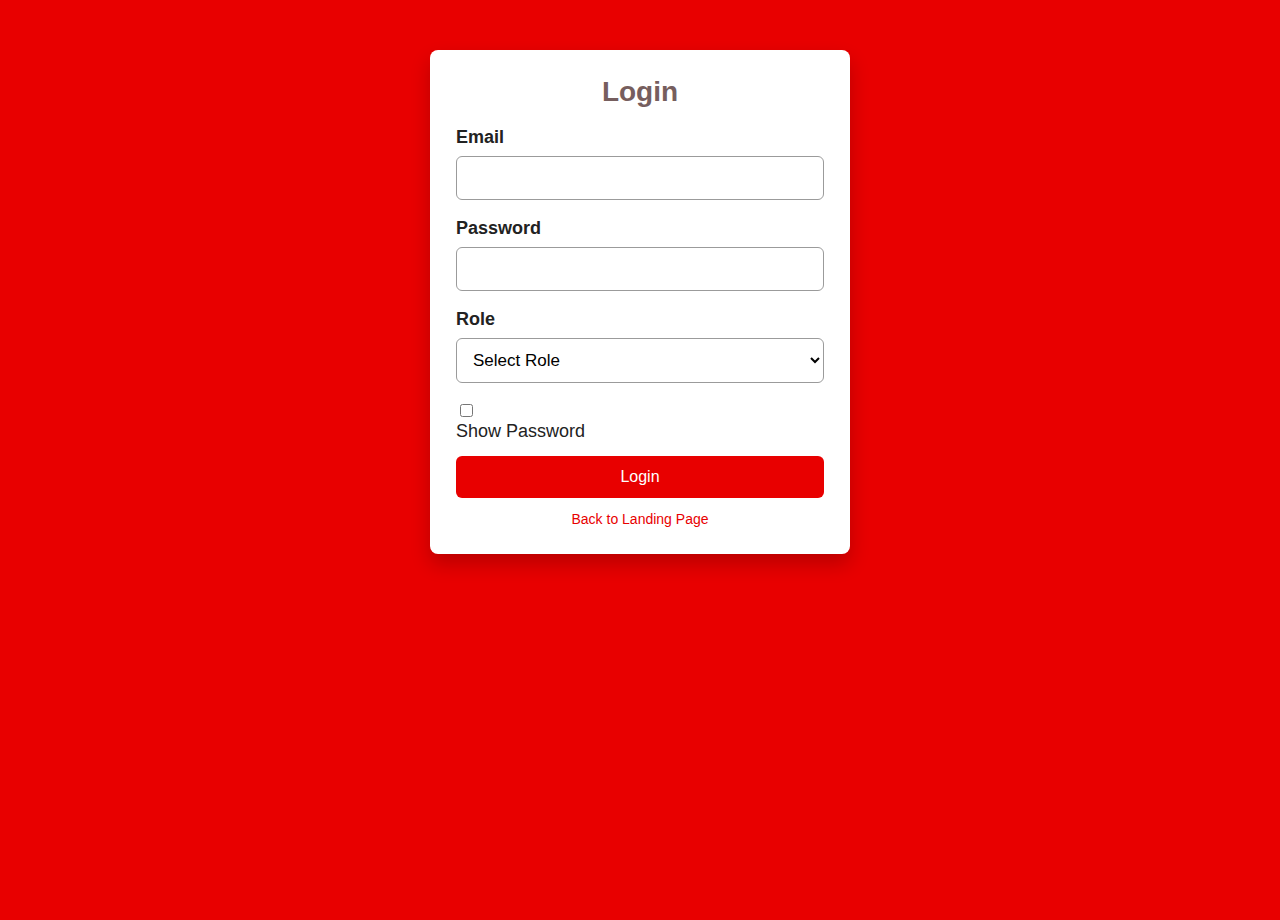
<file: MIDTERM/login.html>
<!doctype html>
<html lang="en">
  <head>
    <meta charset="UTF-8" />
    <meta name="viewport" content="width=device-width, initial-scale=1.0" />
    <title>Login Page</title>

    <style>
      /* PAGE BACKGROUND + CENTERING */
      * {
        box-sizing: border-box;
      }
      body {
        margin-top: 10px;
        margin-bottom: 10px;
        max-width: 800px;
        margin-left: auto;
        margin-right: auto;
        font-family: "Segoe UI", Tahoma, Arial, sans-serif;
        background: #e80000;
        min-height: 100vh;
        display: flex;
        justify-content: center;
        align-items: flex-start;
        padding: 40px 16px;
      }

      /* WHITE CARD FORM */
      form {
        background: #fff;
        width: 100%;
        max-width: 420px;
        border-radius: 8px;
        box-shadow: 0 10px 20px rgba(0, 0, 0, 0.2);
        padding: 26px;
      }

      /* HEADING */
      h1 {
        margin-top: 0;
        text-align: center;
        font-size: 28px;
        font-weight: 700;
        color: #765e5e;
      }

      /* LABEL ABOVE INPUT */
      label {
        display: block;
        margin-bottom: 8px;
        color: #222;
        font-size: 18px;
      }
      /*show password checkbox*/
      .show-password {
        margin-top: 10px;
      }
      .show-password input {
        margin-right: 6px;
      }
      /* FORM GROUPS */
      .form-group {
        margin-bottom: 18px;
      }
      /* Role selection */
      .Role-selection {
        margin-bottom: 18px;
      }
      .Role-selection select {
        width: 100%;
        padding: 11px 12px;
        border: 1px solid #9b9b9b;
        border-radius: 6px;
        font-size: 17px;
        background: #fff;
      }
      /* INPUTS */  
      input[type="text"],
      input[type="password"],
      input[type="email"] {
        width: 100%;
        padding: 11px 12px;
        border: 1px solid #9b9b9b;
        border-radius: 6px;
        font-size: 17px;
        background: #fff;
      }

      input:focus {
        outline: none;
        box-shadow: 0 0 0 4px rgba(232, 0, 0, 0.07);
        border-color: #e80000;
      }

      /* SUBMIT BUTTON */
      button {
        display: block;
        width: 100%;
        padding: 12px;
        background: #e80000;
        color: #fff;
        border: none;
        border-radius: 6px;
        font-size: 16px;
        cursor: pointer;
        margin-top: 14px;
      }
      button:hover {
        background: #c70000;
      }
      /* Back to landing page link */
      .back-to-landing-page {
        margin-top: 12px;
        text-align: center;
      }
      .back-to-landing-page a {
        color: #e80000;
        text-decoration: none;
        font-size: 14px;
      }
      .back-to-landing-page a:hover {
      /* RESPONSIVE */
      @media (max-width: 640px) {
        h1 {
          font-size: 22px;
        }
        form {
          padding: 20px;
        }
      }
    </style>
  </head>

  <body>
    <form id="loginForm" action="/login" method="post">
      <h1>Login</h1>

      <div class="form-group">
        <label for="email"><strong>Email</strong></label>
        <input type="email" id="email" name="email" required />
      </div>

      <div class="form-group">
        <label for="password"><strong>Password</strong></label>
        <input type="password" id="password" name="password" required />
      </div>
      <div class="Role-selection">
        <label for="role"><strong>Role</strong></label>
        <select id="role" name="role" required>
          <option value="">Select Role</option>
          <option value="Nurse">Nurse</option>
          <option value="admin">Admin</option>
        </select>
        </div>  
        <div class="show-password">
          <input type="checkbox" id="showPassword" />
          <label for="showPassword">Show Password</label>
        </div>
      <button type="submit">Login</button>
      <div class="back-to-landing-page">
        <a href="Landing.html">Back to Landing Page</a>
    </form>
    <script>
      const showPasswordCheckbox = document.getElementById("showPassword");
      const passwordInput = document.getElementById("password");
      const roleSelect = document.getElementById("role");
      const emailInput = document.getElementById("email");
      const adminEmail = "vathana@gmail.com";

      showPasswordCheckbox.addEventListener("change", function () {
        if (this.checked) {
          passwordInput.type = "text";
        } else {
          passwordInput.type = "password";
        }
      });

      roleSelect.addEventListener("change", function () {
        if (this.value === "admin") {
          emailInput.value = adminEmail;
        }
      });
    </script>
    <script>
      const loginForm = document.getElementById("loginForm");

      loginForm.addEventListener("submit", function (e) {
        e.preventDefault();

        const email = document.getElementById("email").value.trim();
        const role = document.getElementById("role").value;

        document.cookie =
          "email=" +
          encodeURIComponent(email) +
          "; max-age=86400; path=/; SameSite=Lax";

        if (role === "Nurse") {
          window.location.href = "Nurse.html";
        } else if (role === "admin") {
          window.location.href = "admin.html";
        }
      });
    </script>
  </body>
</html>
</file>
<file: LAB2/style.css>
/* PAGE BACKGROUND + CENTERING */
* {
  box-sizing: border-box;
}
body {
  margin-top: 10px;
  margin-bottom: 10px;
  max-width: 800px;
  margin-left: auto;
  margin-right: auto;
  font-family: "Segoe UI", Tahoma, Arial, sans-serif;
  background: #e80000; /* red page */
  min-height: 100vh;
  display: flex;
  justify-content: center;
  align-items: flex-start;
  padding: 40px 16px;
}

/* WHITE CARD FORM */
form {
  background: #fff;
  width: 100%;
  max-width: 620px;
  border-radius: 8px;
  box-shadow: 0 10px 20px rgba(0, 0, 0, 0.2);
  padding: 26px;
}

/* HEADING */
h1 {
  margin-top: 0;
  text-align: center;
  font-size: 28px;
  font-weight: 700;
  color: #765e5e;
}

/* LABEL ABOVE INPUT */
label {
  display: block;
  margin-bottom: 8px;
  color: #222;
  font-size: 18px;
}

/* FORM GROUPS */
.form-group {
  margin-bottom: 18px;
}

/* TWO-COLUMN ROWS */
.form-row {
  display: grid;
  grid-template-columns: 1fr 1fr; /* two equal columns */
  gap: 22px;
  margin-bottom: 18px;
  align-items: start;
}
.form-row > div {
  display: flex;
  flex-direction: column;
  min-width: 0; /* prevents overflow in grid */
}
.full-span {
  grid-column: 1 / -1;
}

/* INPUTS / SELECTS / TEXTAREA */
input[type="text"],
input[type="email"],
input[type="date"],
select,
textarea,
input[type="file"] {
  width: 100%;
  padding: 11px 12px;
  border: 1px solid #9b9b9b;
  border-radius: 6px;
  font-size: 17px;
  background: #fff;
}

input[type="file"] {
  padding: 8px;
}

input:focus,
select:focus,
textarea:focus {
  outline: none;
  box-shadow: 0 0 0 4px rgba(232, 0, 0, 0.07);
  border-color: #e80000;
}

/* file selector button styling */
input[type="file"]::file-selector-button {
  border: none;
  background: #f4f4f4;
  padding: 8px 10px;
  border-radius: 4px;
  margin-right: 8px;
}

/* Radio & checkbox inline layout */
.inline-group {
  display: flex;
  gap: 18px;
  align-items: center;
}
.inline-group label {
  display: inline-flex;
  gap: 8px;
  align-items: center;
  font-weight: 500;
}
input[type="radio"],
input[type="checkbox"] {
  width: auto;
}
.hobbies-grid {
  display: grid;
  grid-template-columns: 1fr 1fr; /* 2 columns */
  gap: 12px 20px; /* row-gap 12px, column-gap 20px */
}
.hobbies-grid label {
  display: flex;
  align-items: center;
  gap: 8px; /* space between checkbox and text */
}

/* Address */
textarea {
  min-height: 100px;

  resize: vertical;
}

/* SUBMIT BUTTON */
button {
  display: block;
  width: 100%;
  padding: 12px;
  background: #e80000;
  color: #fff;
  border: none;
  border-radius: 6px;
  font-size: 16px;
  cursor: pointer;
  margin-top: 14px;
}
button:hover {
  background: #c70000;
}

/* RESPONSIVE: stack columns on small screens */
@media (max-width: 640px) {
  .form-row {
    grid-template-columns: 1fr;
  }
  h1 {
    font-size: 22px;
  }
  form {
    padding: 20px;
  }
}
</file>
<file: LAB3/style2.css>
/* Full-width black header bar */
.header {
  display: flex;                 /* put items in one row */
  align-items: center;           /* vertical center */
  background: #000;              /* black background */
  color: #fff;                   /* white text */
  padding: 12px 20px;
  gap: 20px;                     /* space between items */
  width: 100%;
  box-sizing: border-box;
}

/* Push the nav items (h2s) to the right */
.header h1 {
  margin: 0;
  font-size: 1.8rem;
}

.header h2 {
  margin: 0;
  font-size: 1.1rem;
  opacity: 0.9;
}

/* This makes everything after h1 stay on the right */
.header h1 + h2 {
  margin-left: auto;
}

/* Optional: make h2 look like nav items with hover */
.header h2 {
  cursor: pointer;
}
.header h2:hover {
  opacity: 1;
  text-decoration: underline;
}
    
/* Optional: better sizing defaults */
* { box-sizing: border-box; }

.content {
  display: flex;              /* put children in a row */
  gap: 20px;                  /* space between cards */
  justify-content: space-between; /* spread them out */
  align-items: stretch;       /* same height cards */
  padding: 16px;
  max-width: 1200px;          /* center on large screens */
  margin: 0 auto;
}

.content > div {
  flex: 1 1 300px;            /* Gives it a larger base width */
  background: #f8fafc;
  border: 1px solid #e5e7eb;
  border-radius: 12px;        /* Slightly rounder for larger cards */
  padding: 24px;              /* More breathing room */
  text-align: center;
  box-shadow: 10px 8px 12px rgba(0,0,0,0.05);
  
  /* Merged your transitions into one clean line */
  transition: transform 0.2s ease, box-shadow 0.2s ease; 
}

.content > div:hover {
  transform: translateY(-5px); /* Makes it pop "up" when hovering */
  box-shadow: 10px 12px 20px rgba(0,0,0,0.1);
}

/* Make images responsive inside the cards */
.content img {
  width: 100%;
  height: auto;               /* keep aspect ratio */
  border-radius: 10px;
  display: block;       /* remove bottom space */
}

/* Responsive: stack on small screens */
@media (max-width: 768px) {
  .content {
    flex-direction: column;
  }
}


.description{
  display: flex;
  margin-top: 50px;     
  justify-content: center;/* center items horizontally */
  align-items: center;        /* center items vertically */
  text-align: center;            /* put items in one row */
  background: #d5cccc;              /* black background */
  color: #211b1b;                   /* white text */
  padding: 12px 20px;       
  gap: 20px;    
  height: 60px;                 /* space between items */
  width: 100%;
  box-sizing: border-box;
}
</file>
